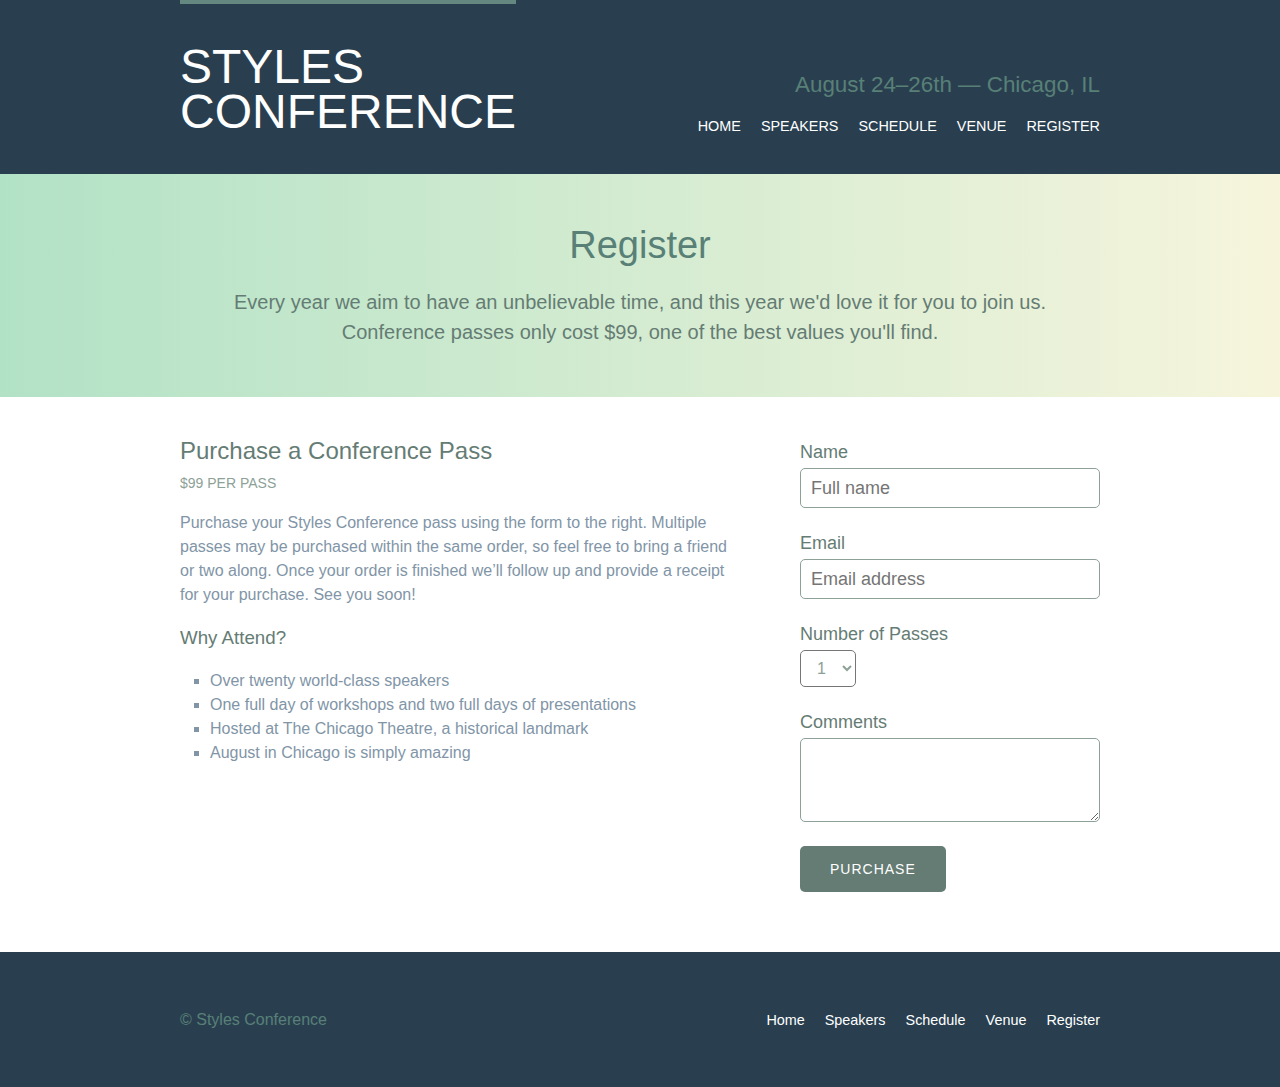
<file: register.html>
<!DOCTYPE html>
<html lang="en">
  <head>
    <meta charset="UTF-8" />
    <!-- <meta name="viewport" content="width=device-width, initial-scale=1.0" /> -->
    <meta name="viewport" content="width=1024" />
    <title>Register</title>
    <link rel="stylesheet" href="./css/header-footer.css" />
    <link rel="stylesheet" href="./css/register.css" />
  </head>

  <body>
    <header>
      <a href="#">
        <h1 class="hover-green">
          Styles <br />
          Conference
        </h1>
      </a>

      <nav>
        <h3>August 24–26th — Chicago, IL</h3>
        <ul>
          <li><a href="./index.html" class="hover-green">Home</a></li>
          <li><a href="./speakers.html" class="hover-green">Speakers</a></li>
          <li><a href="./schedule.html" class="hover-green">Schedule</a></li>
          <li><a href="./venue.html" class="hover-green">Venue</a></li>
          <li><a href="./register.html" class="hover-green">Register</a></li>
        </ul>
      </nav>
    </header>
    <section class="section-gradient">
      <h2 class="gradient-title">Register</h2>
      <p>
        Every year we aim to have an unbelievable time, and this year we'd love
        it for you to join us. Conference passes only cost $99, one of the best
        values you'll find.
      </p>
    </section>
    <main>
      <article class="body-note">
        <h2>Purchase a Conference Pass</h2>
        <h3 class="price">$99 PER PASS</h3>
        <p>
          Purchase your Styles Conference pass using the form to the right.
          Multiple passes may be purchased within the same order, so feel free
          to bring a friend or two along. Once your order is finished we’ll
          follow up and provide a receipt for your purchase. See you soon!
        </p>
        <h3 class="why">Why Attend?</h3>

        <ul>
          <li>Over twenty world-class speakers</li>
          <li>One full day of workshops and two full days of presentations</li>
          <li>Hosted at The Chicago Theatre, a historical landmark</li>
          <li>August in Chicago is simply amazing</li>
        </ul>
      </article>
      <form action="">
        <div>
          <label for="name">Name </label>
          <input type="name" id="name" placeholder="Full name" required />
        </div>
        <div>
          <label for="email">Email </label>
          <input type="email" id="email" required placeholder="Email address" />
        </div>
        <div>
          <label for="number">Number of Passes </label>
          <select name="number-of-passes" id="number">
            <option value="1">1</option>
            <option value="2">2</option>
            <option value="3">3</option>
            <option value="4">4</option>
          </select>
        </div>
        <div>
          <label for="comments">Comments</label>
          <textarea name="comments" id="comments" cols="30" rows="4"></textarea>
        </div>
        <div><button type="submit">purchase</button></div>
      </form>
    </main>

    <footer>
      <p>&copy; Styles Conference</p>
      <nav>
        <ul>
          <li><a href="./index.html" class="hover-green">Home</a></li>
          <li><a href="./speakers.html" class="hover-green">Speakers</a></li>
          <li><a href="./schedule.html" class="hover-green">Schedule</a></li>
          <li><a href="./venue.html" class="hover-green">Venue</a></li>
          <li><a href="./register.html" class="hover-green">Register</a></li>
        </ul>
      </nav>
    </footer>
  </body>
</html>
</file>
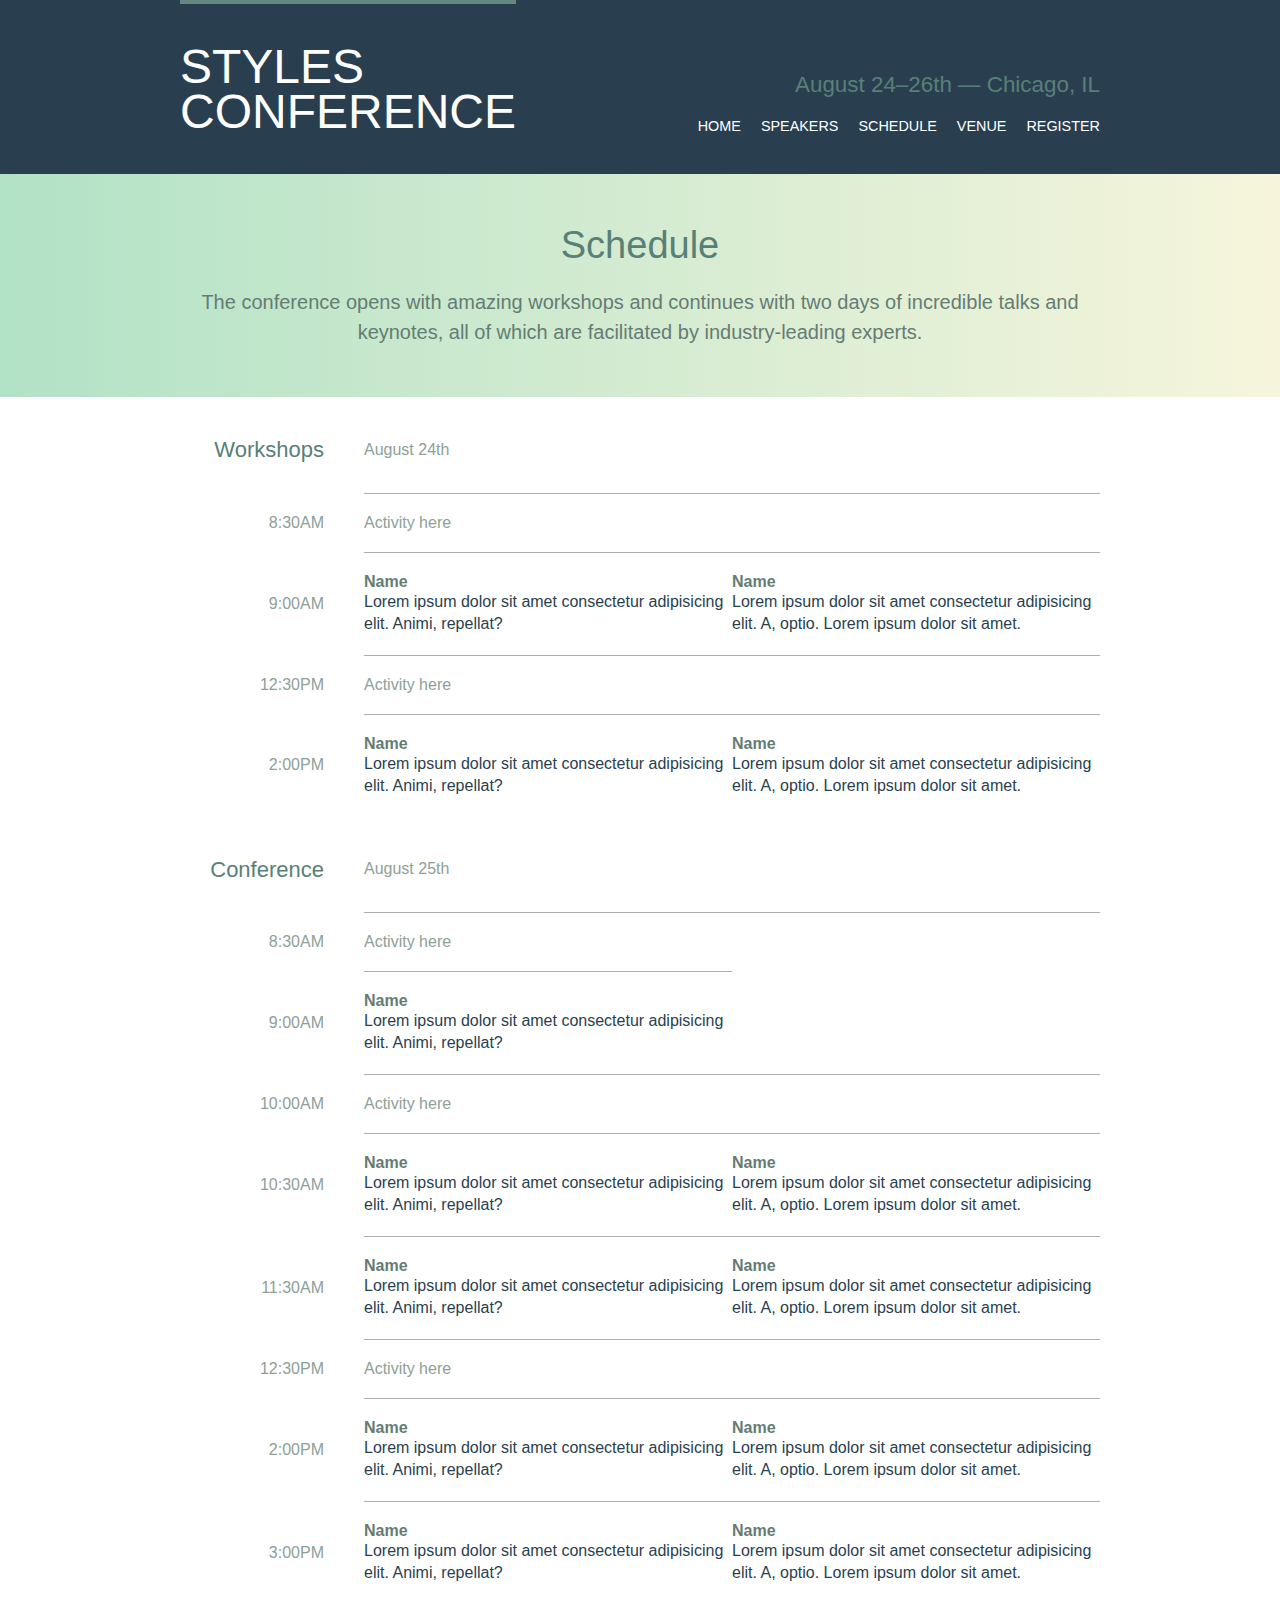
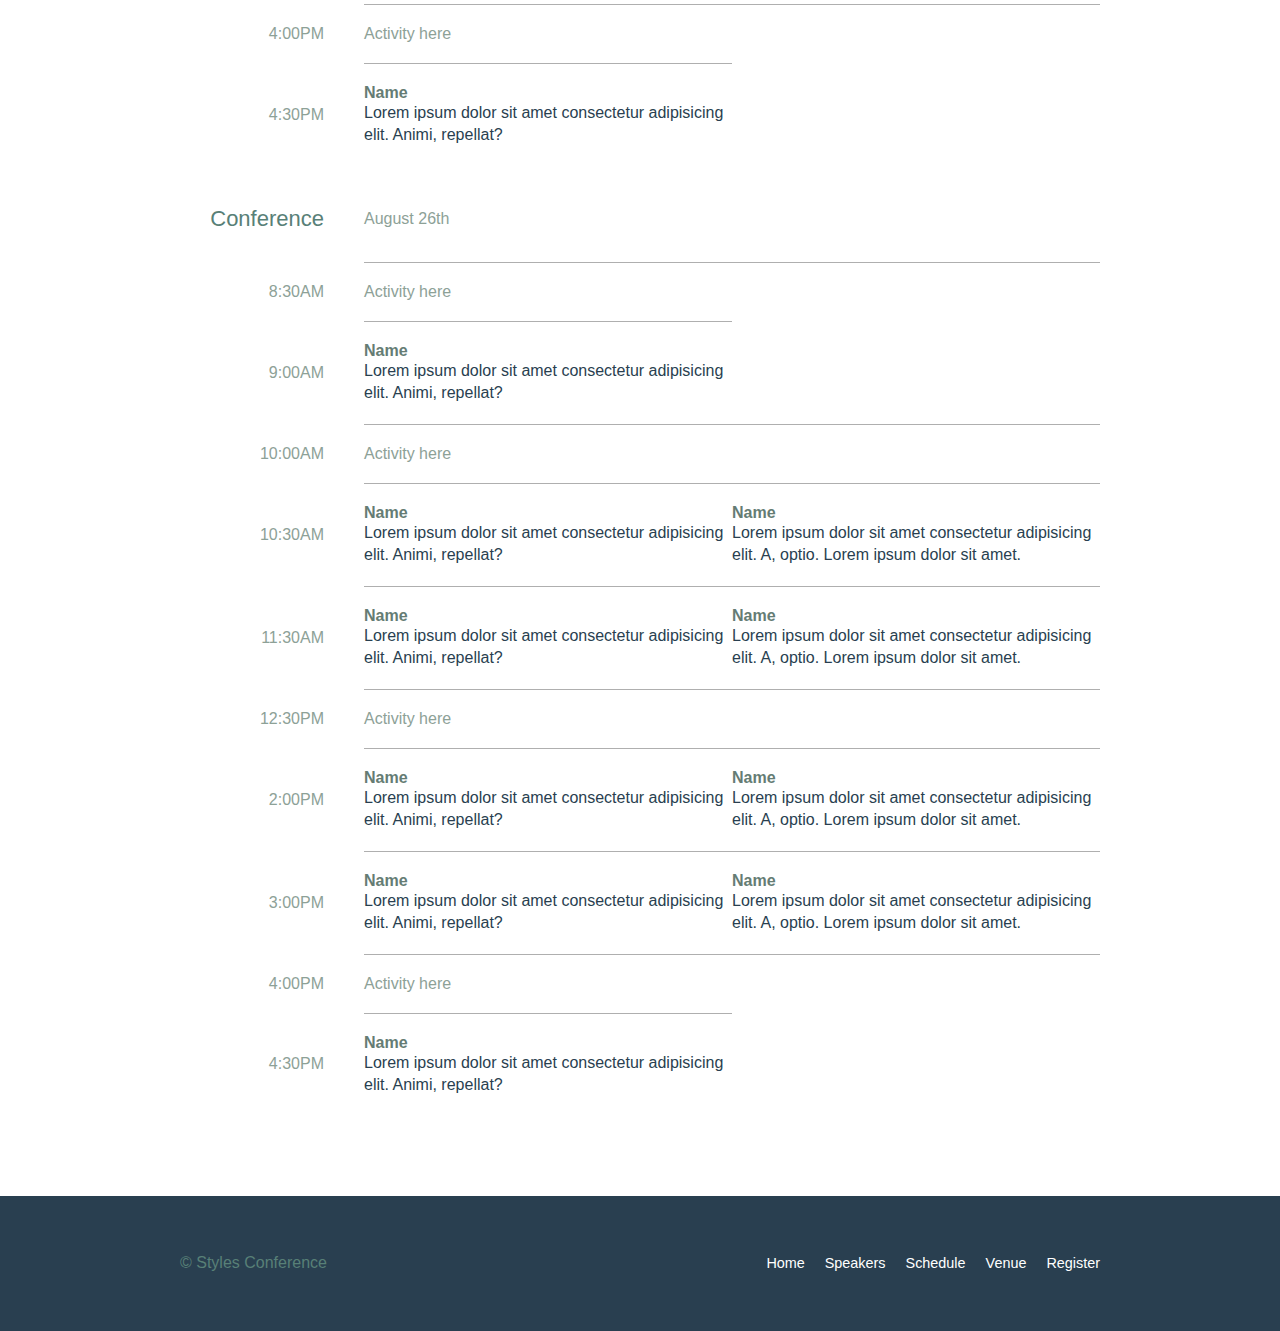
<file: schedule.html>
<!DOCTYPE html>
<html lang="en">
  <head>
    <meta charset="UTF-8" />
    <!-- <meta name="viewport" content="width=device-width, initial-scale=1.0" /> -->
    <meta name="viewport" content="width=1024" />
    <title>Schedule</title>
    <link rel="stylesheet" href="./css/header-footer.css" />
    <link rel="stylesheet" href="./css/schedule.css" />
  </head>

  <body>
    <header>
      <a href="#">
        <h1 class="hover-green">
          Styles <br />
          Conference
        </h1>
      </a>

      <nav>
        <h3>August 24–26th — Chicago, IL</h3>
        <ul>
          <li><a href="./index.html" class="hover-green">Home</a></li>
          <li><a href="./speakers.html" class="hover-green">Speakers</a></li>
          <li><a href="./schedule.html" class="hover-green">Schedule</a></li>
          <li><a href="./venue.html" class="hover-green">Venue</a></li>
          <li><a href="./register.html" class="hover-green">Register</a></li>
        </ul>
      </nav>
    </header>
    <section class="section-gradient">
      <h2 class="gradient-title">Schedule</h2>
      <p>
        The conference opens with amazing workshops and continues with two days
        of incredible talks and keynotes, all of which are facilitated by
        industry-leading experts.
      </p>
    </section>
    <!-- Workshop section -->
    <main>
      <table>
        <thead>
          <tr>
            <th class="title">Workshops</th>
            <th class="grey">August 24th</th>
          </tr>
        </thead>
        <tbody>
          <tr>
            <th class="grey time">8:30AM</th>
            <td colspan="2" class="grey">Activity here</td>
          </tr>
          <tr>
            <th class="grey time">9:00AM</th>
            <td class="na-me">
              Name
              <p>
                Lorem ipsum dolor sit amet consectetur adipisicing elit. Animi,
                repellat?
              </p>
            </td>
            <td class="na-me">
              Name
              <p>
                Lorem ipsum dolor sit amet consectetur adipisicing elit. A,
                optio. Lorem ipsum dolor sit amet.
              </p>
            </td>
          </tr>
          <tr>
            <th class="grey time">12:30PM</th>
            <td colspan="2" class="grey">Activity here</td>
          </tr>
          <tr>
            <th class="grey time">2:00PM</th>
            <td class="na-me">
              Name
              <p>
                Lorem ipsum dolor sit amet consectetur adipisicing elit. Animi,
                repellat?
              </p>
            </td>
            <td class="na-me">
              Name
              <p>
                Lorem ipsum dolor sit amet consectetur adipisicing elit. A,
                optio. Lorem ipsum dolor sit amet.
              </p>
            </td>
          </tr>
        </tbody>
      </table>

      <!-- 1st Conference section -->

      <table>
        <thead>
          <tr>
            <th class="title">Conference</th>
            <th class="grey">August 25th</th>
          </tr>
        </thead>
        <tbody>
          <tr>
            <th class="grey time">8:30AM</th>
            <td colspan="2" class="grey">Activity here</td>
          </tr>
          <tr>
            <th class="grey time">9:00AM</th>
            <td class="na-me">
              Name
              <p>
                Lorem ipsum dolor sit amet consectetur adipisicing elit. Animi,
                repellat?
              </p>
            </td>
          </tr>
          <tr>
            <th class="grey time">10:00AM</th>
            <td colspan="2" class="grey">Activity here</td>
          </tr>
          <tr>
            <th class="grey time">10:30AM</th>
            <td class="na-me">
              Name
              <p>
                Lorem ipsum dolor sit amet consectetur adipisicing elit. Animi,
                repellat?
              </p>
            </td>
            <td class="na-me">
              Name
              <p>
                Lorem ipsum dolor sit amet consectetur adipisicing elit. A,
                optio. Lorem ipsum dolor sit amet.
              </p>
            </td>
          </tr>
          <tr>
            <th class="grey time">11:30AM</th>
            <td class="na-me">
              Name
              <p>
                Lorem ipsum dolor sit amet consectetur adipisicing elit. Animi,
                repellat?
              </p>
            </td>
            <td class="na-me">
              Name
              <p>
                Lorem ipsum dolor sit amet consectetur adipisicing elit. A,
                optio. Lorem ipsum dolor sit amet.
              </p>
            </td>
          </tr>
          <tr>
            <th class="grey time">12:30PM</th>
            <td colspan="2" class="grey">Activity here</td>
          </tr>
          <tr>
            <th class="grey time">2:00PM</th>
            <td class="na-me">
              Name
              <p>
                Lorem ipsum dolor sit amet consectetur adipisicing elit. Animi,
                repellat?
              </p>
            </td>
            <td class="na-me">
              Name
              <p>
                Lorem ipsum dolor sit amet consectetur adipisicing elit. A,
                optio. Lorem ipsum dolor sit amet.
              </p>
            </td>
          </tr>
          <tr>
            <th class="grey time">3:00PM</th>
            <td class="na-me">
              Name
              <p>
                Lorem ipsum dolor sit amet consectetur adipisicing elit. Animi,
                repellat?
              </p>
            </td>
            <td class="na-me">
              Name
              <p>
                Lorem ipsum dolor sit amet consectetur adipisicing elit. A,
                optio. Lorem ipsum dolor sit amet.
              </p>
            </td>
          </tr>
          <tr>
            <th class="grey time">4:00PM</th>
            <td colspan="2" class="grey">Activity here</td>
          </tr>
          <tr>
            <th class="grey time">4:30PM</th>
            <td class="na-me">
              Name
              <p>
                Lorem ipsum dolor sit amet consectetur adipisicing elit. Animi,
                repellat?
              </p>
            </td>
          </tr>
        </tbody>
      </table>

      <!-- 2nd Conference section -->

      <table>
        <thead>
          <tr>
            <th class="title">Conference</th>
            <th class="grey">August 26th</th>
          </tr>
        </thead>
        <tbody>
          <tr>
            <th class="grey time">8:30AM</th>
            <td colspan="2" class="grey">Activity here</td>
          </tr>
          <tr>
            <th class="grey time">9:00AM</th>
            <td class="na-me">
              Name
              <p>
                Lorem ipsum dolor sit amet consectetur adipisicing elit. Animi,
                repellat?
              </p>
            </td>
          </tr>
          <tr>
            <th class="grey time">10:00AM</th>
            <td colspan="2" class="grey">Activity here</td>
          </tr>
          <tr>
            <th class="grey time">10:30AM</th>
            <td class="na-me">
              Name
              <p>
                Lorem ipsum dolor sit amet consectetur adipisicing elit. Animi,
                repellat?
              </p>
            </td>
            <td class="na-me">
              Name
              <p>
                Lorem ipsum dolor sit amet consectetur adipisicing elit. A,
                optio. Lorem ipsum dolor sit amet.
              </p>
            </td>
          </tr>
          <tr>
            <th class="grey time">11:30AM</th>
            <td class="na-me">
              Name
              <p>
                Lorem ipsum dolor sit amet consectetur adipisicing elit. Animi,
                repellat?
              </p>
            </td>
            <td class="na-me">
              Name
              <p>
                Lorem ipsum dolor sit amet consectetur adipisicing elit. A,
                optio. Lorem ipsum dolor sit amet.
              </p>
            </td>
          </tr>
          <tr>
            <th class="grey time">12:30PM</th>
            <td colspan="2" class="grey">Activity here</td>
          </tr>
          <tr>
            <th class="grey time">2:00PM</th>
            <td class="na-me">
              Name
              <p>
                Lorem ipsum dolor sit amet consectetur adipisicing elit. Animi,
                repellat?
              </p>
            </td>
            <td class="na-me">
              Name
              <p>
                Lorem ipsum dolor sit amet consectetur adipisicing elit. A,
                optio. Lorem ipsum dolor sit amet.
              </p>
            </td>
          </tr>
          <tr>
            <th class="grey time">3:00PM</th>
            <td class="na-me">
              Name
              <p>
                Lorem ipsum dolor sit amet consectetur adipisicing elit. Animi,
                repellat?
              </p>
            </td>
            <td class="na-me">
              Name
              <p>
                Lorem ipsum dolor sit amet consectetur adipisicing elit. A,
                optio. Lorem ipsum dolor sit amet.
              </p>
            </td>
          </tr>
          <tr>
            <th class="grey time">4:00PM</th>
            <td colspan="2" class="grey">Activity here</td>
          </tr>
          <tr>
            <th class="grey time">4:30PM</th>
            <td class="na-me">
              Name
              <p>
                Lorem ipsum dolor sit amet consectetur adipisicing elit. Animi,
                repellat?
              </p>
            </td>
          </tr>
        </tbody>
      </table>
    </main>

    <footer>
      <p>&copy; Styles Conference</p>
      <nav>
        <ul>
          <li><a href="./index.html" class="hover-green">Home</a></li>
          <li><a href="./speakers.html" class="hover-green">Speakers</a></li>
          <li><a href="./schedule.html" class="hover-green">Schedule</a></li>
          <li><a href="./venue.html" class="hover-green">Venue</a></li>
          <li><a href="./register.html" class="hover-green">Register</a></li>
        </ul>
      </nav>
    </footer>
  </body>
</html>
</file>
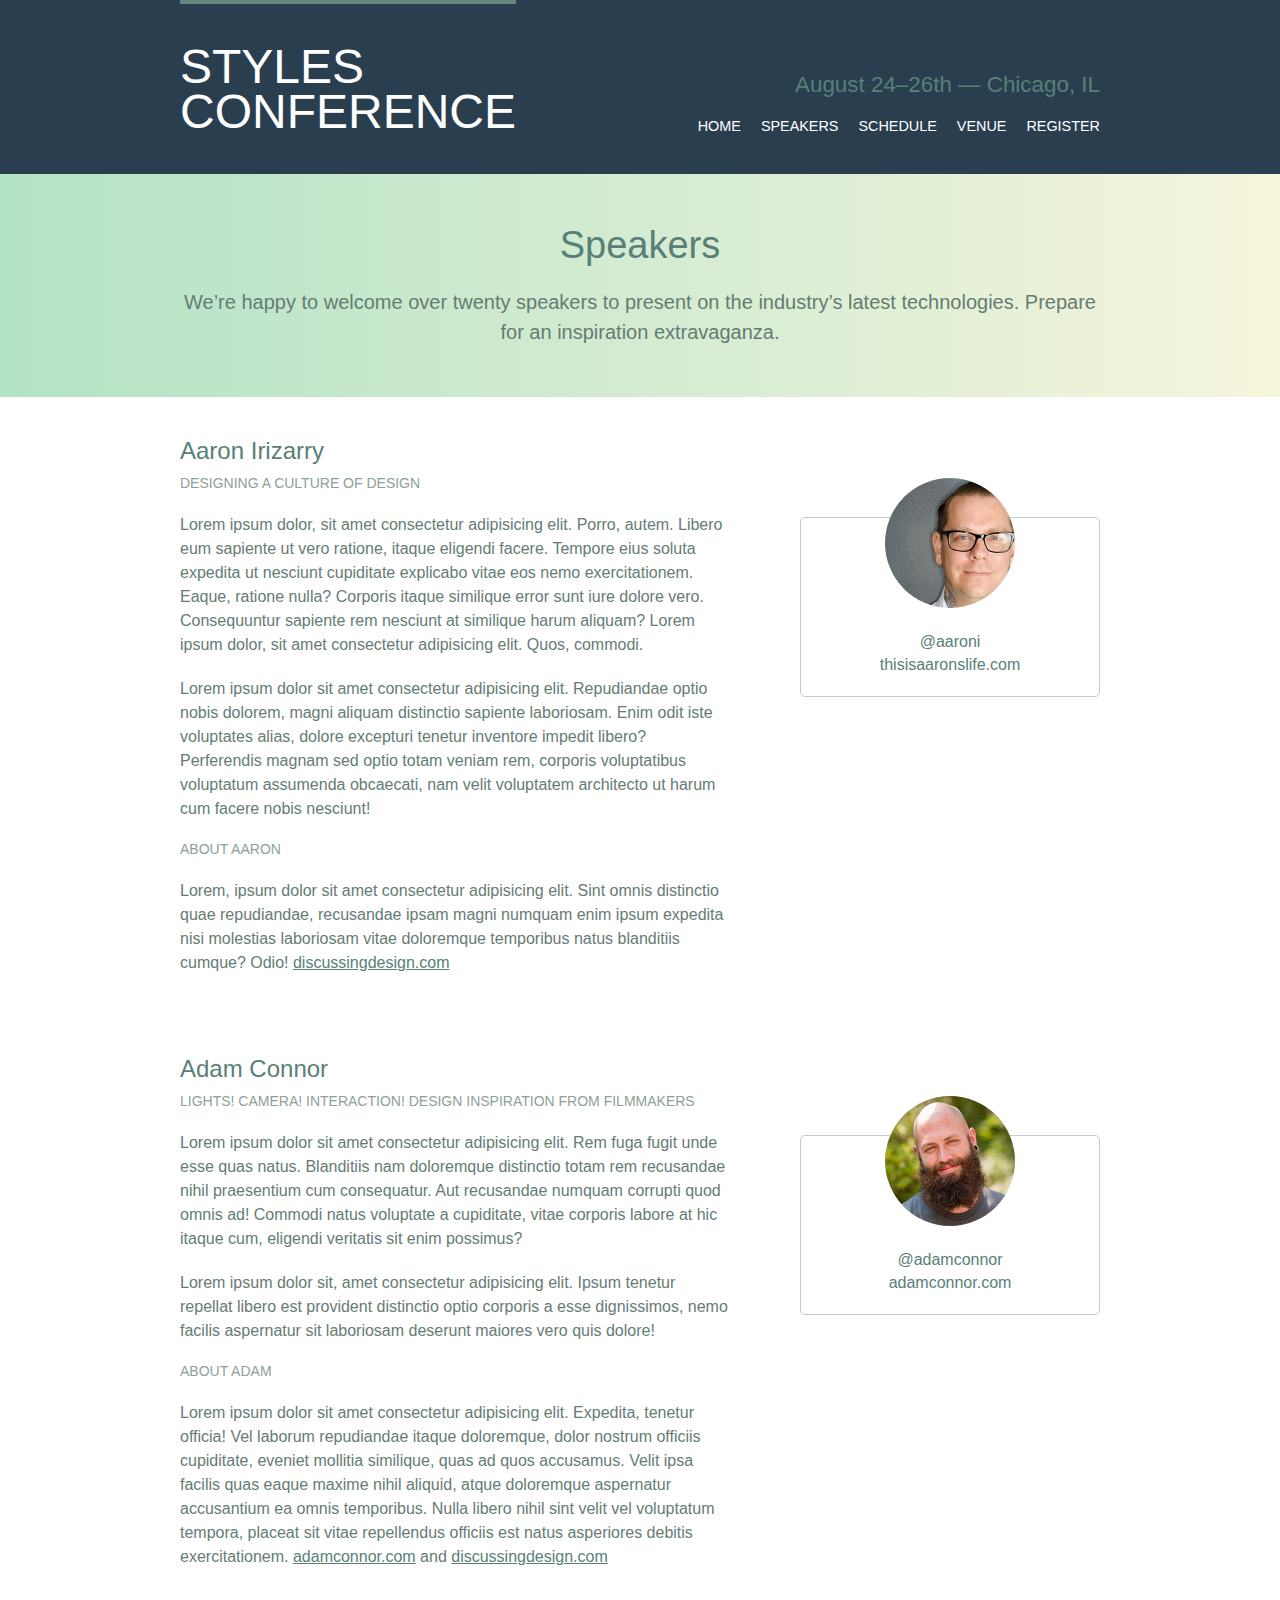
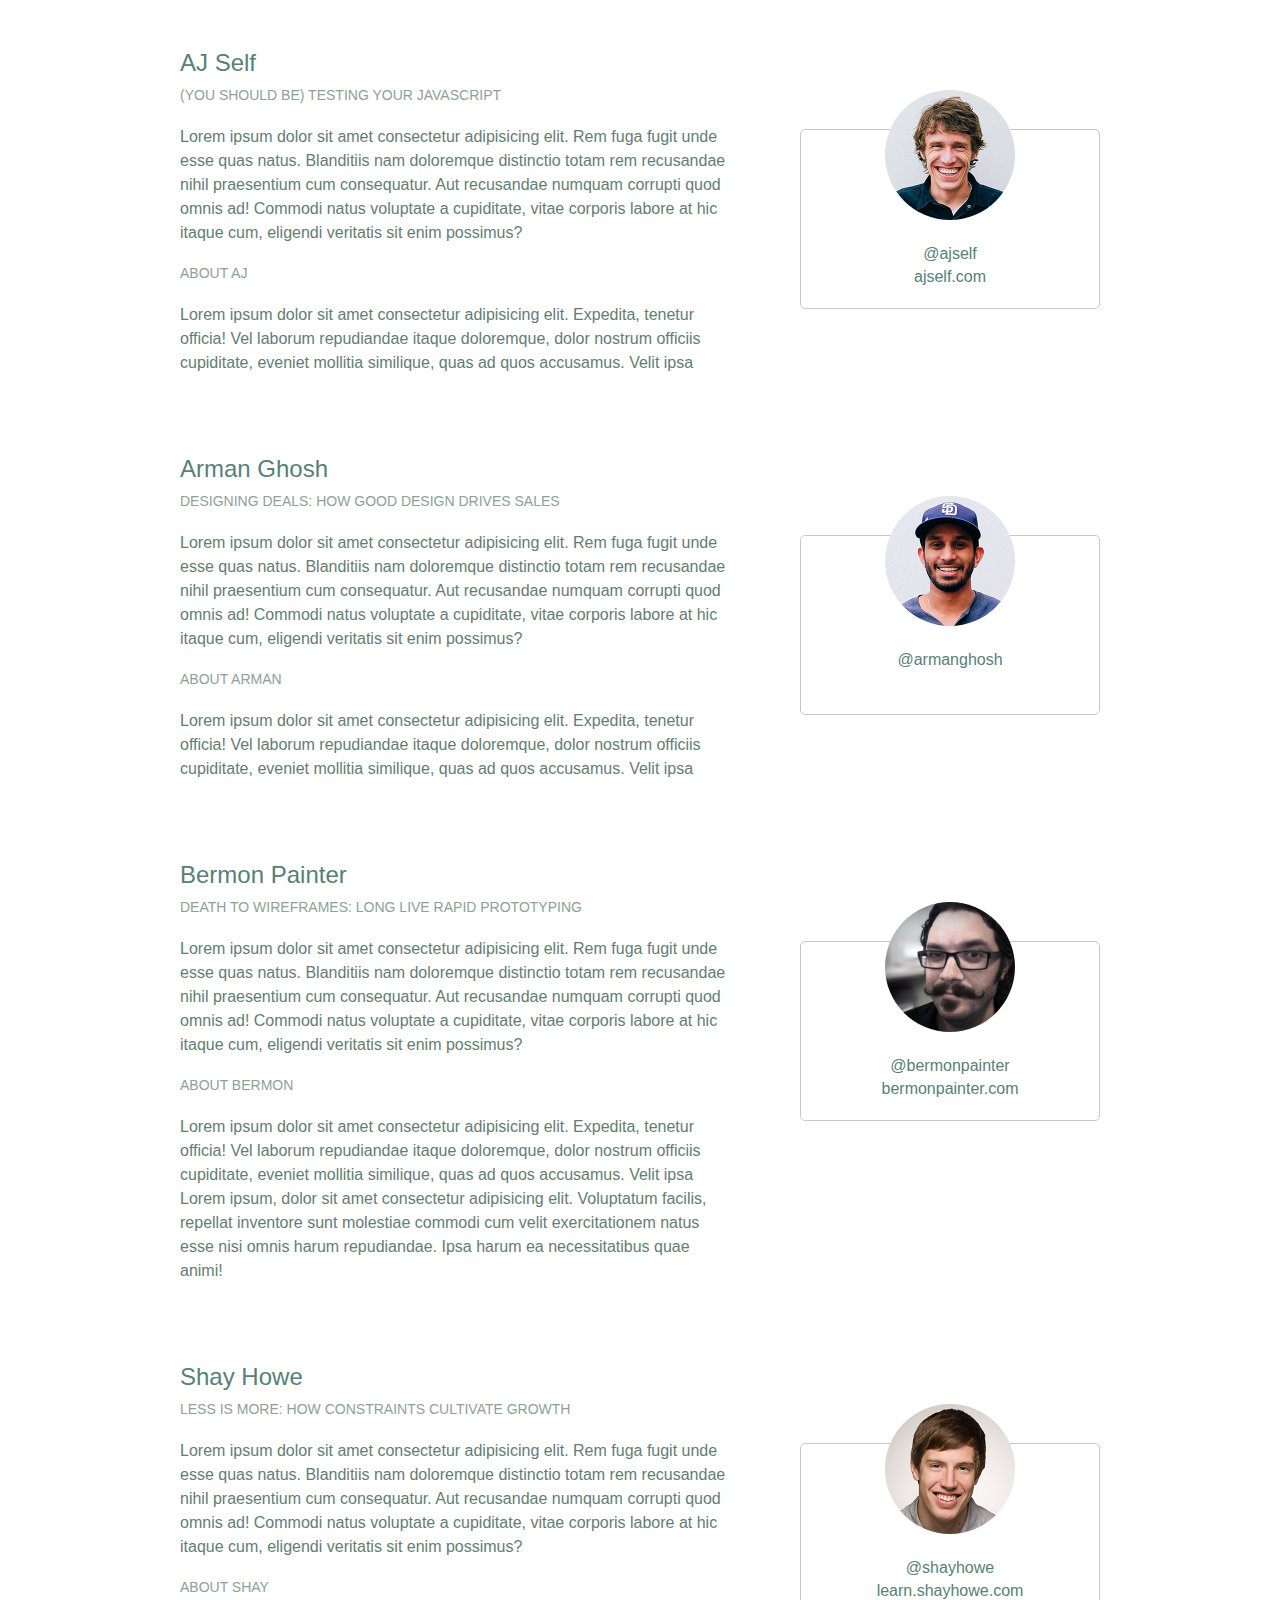
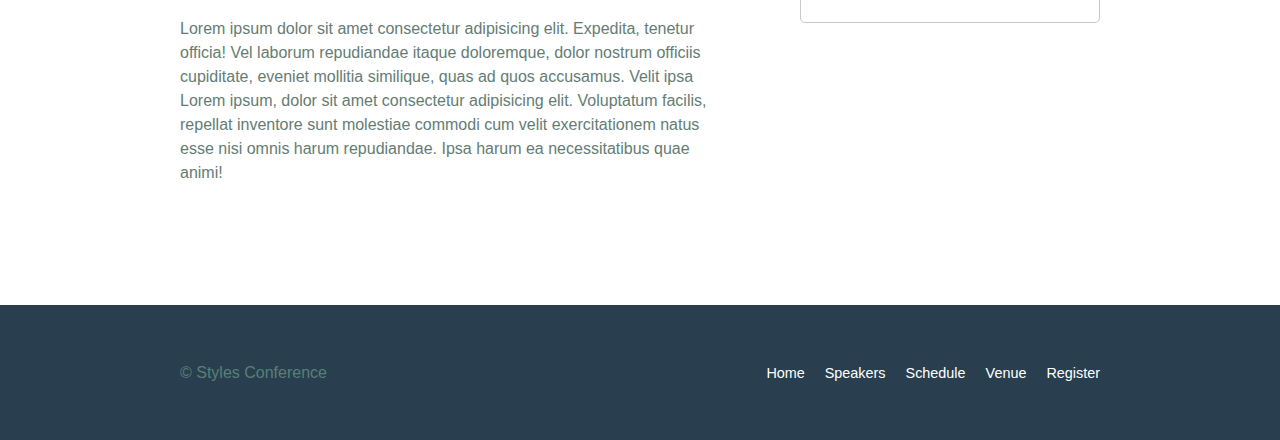
<file: speakers.html>
<!DOCTYPE html>
<html lang="en">
  <head>
    <meta charset="UTF-8" />
    <!-- <meta name="viewport" content="width=device-width, initial-scale=1.0" /> -->
    <meta name="viewport" content="width=1024" />
    <title>Speakers</title>
    <link rel="stylesheet" href="./css/header-footer.css" />
    <link rel="stylesheet" href="./css/speakers.css" />
  </head>

  <body>
    <header>
      <a href="#">
        <h1 class="hover-green">
          Styles <br />
          Conference
        </h1>
      </a>

      <nav>
        <h3>August 24–26th — Chicago, IL</h3>
        <ul>
          <li><a href="./index.html" class="hover-green">Home</a></li>
          <li><a href="./speakers.html" class="hover-green">Speakers</a></li>
          <li><a href="./schedule.html" class="hover-green">Schedule</a></li>
          <li><a href="./venue.html" class="hover-green">Venue</a></li>
          <li><a href="./register.html" class="hover-green">Register</a></li>
        </ul>
      </nav>
    </header>
    <section class="section-gradient">
      <h2 class="gradient-title">Speakers</h2>
      <p>
        We’re happy to welcome over twenty speakers to present on the industry’s
        latest technologies. Prepare for an inspiration extravaganza.
      </p>
    </section>
    <main>
      <section class="info-ctn">
        <article class="speakers-info">
          <h2 class="name">Aaron Irizarry</h2>
          <h4 class="sub-topic">DESIGNING A CULTURE OF DESIGN</h4>
          <p>
            Lorem ipsum dolor, sit amet consectetur adipisicing elit. Porro,
            autem. Libero eum sapiente ut vero ratione, itaque eligendi facere.
            Tempore eius soluta expedita ut nesciunt cupiditate explicabo vitae
            eos nemo exercitationem. Eaque, ratione nulla? Corporis itaque
            similique error sunt iure dolore vero. Consequuntur sapiente rem
            nesciunt at similique harum aliquam? Lorem ipsum dolor, sit amet
            consectetur adipisicing elit. Quos, commodi.
          </p>
          <p>
            Lorem ipsum dolor sit amet consectetur adipisicing elit. Repudiandae
            optio nobis dolorem, magni aliquam distinctio sapiente laboriosam.
            Enim odit iste voluptates alias, dolore excepturi tenetur inventore
            impedit libero? Perferendis magnam sed optio totam veniam rem,
            corporis voluptatibus voluptatum assumenda obcaecati, nam velit
            voluptatem architecto ut harum cum facere nobis nesciunt!
          </p>
          <h4 class="sub-topic">ABOUT AARON</h4>
          <p>
            Lorem, ipsum dolor sit amet consectetur adipisicing elit. Sint omnis
            distinctio quae repudiandae, recusandae ipsam magni numquam enim
            ipsum expedita nisi molestias laboriosam vitae doloremque temporibus
            natus blanditiis cumque? Odio!
            <a href="http://www.discussingdesign.com/" target="_blank" id="grey"
              >discussingdesign.com</a
            >
          </p>
        </article>
        <aside class="contact-details">
          <img
            src="./images/aaron-irizarry.jpg"
            alt="aaron-irizarry"
            class="block"
          />
          <a
            href="https://twitter.com/aaroni"
            class="block"
            id="grey"
            target="_blank"
            >@aaroni</a
          >
          <a
            href="http://www.thisisaaronslife.com/"
            class="block"
            id="grey"
            target="_blank"
            >thisisaaronslife.com
          </a>
        </aside>
      </section>
      <section class="info-ctn">
        <article class="speakers-info">
          <h2 class="name">Adam Connor</h2>
          <h4 class="sub-topic">
            LIGHTS! CAMERA! INTERACTION! DESIGN INSPIRATION FROM FILMMAKERS
          </h4>
          <p>
            Lorem ipsum dolor sit amet consectetur adipisicing elit. Rem fuga
            fugit unde esse quas natus. Blanditiis nam doloremque distinctio
            totam rem recusandae nihil praesentium cum consequatur. Aut
            recusandae numquam corrupti quod omnis ad! Commodi natus voluptate a
            cupiditate, vitae corporis labore at hic itaque cum, eligendi
            veritatis sit enim possimus?
          </p>
          <p>
            Lorem ipsum dolor sit, amet consectetur adipisicing elit. Ipsum
            tenetur repellat libero est provident distinctio optio corporis a
            esse dignissimos, nemo facilis aspernatur sit laboriosam deserunt
            maiores vero quis dolore!
          </p>
          <h4 class="sub-topic">ABOUT ADAM</h4>
          <p>
            Lorem ipsum dolor sit amet consectetur adipisicing elit. Expedita,
            tenetur officia! Vel laborum repudiandae itaque doloremque, dolor
            nostrum officiis cupiditate, eveniet mollitia similique, quas ad
            quos accusamus. Velit ipsa facilis quas eaque maxime nihil aliquid,
            atque doloremque aspernatur accusantium ea omnis temporibus. Nulla
            libero nihil sint velit vel voluptatum tempora, placeat sit vitae
            repellendus officiis est natus asperiores debitis exercitationem.
            <a href="http://adamconnor.com/" target="_blank">adamconnor.com</a>
            and
            <a href="http://www.discussingdesign.com/" target="_blank"
              >discussingdesign.com</a
            >
          </p>
        </article>
        <aside class="contact-details">
          <img src="./images/adam-connor.jpg" alt="adam-connor" class="block" />
          <a
            href="https://twitter.com/adamconnor"
            class="block"
            id="grey"
            target="_blank"
            >@adamconnor</a
          >
          <a
            href="http://adamconnor.com/"
            class="block"
            id="grey"
            target="_blank"
            >adamconnor.com
          </a>
        </aside>
      </section>
      <section class="info-ctn">
        <article class="speakers-info">
          <h2 class="name">AJ Self</h2>
          <h4 class="sub-topic">(YOU SHOULD BE) TESTING YOUR JAVASCRIPT</h4>
          <p>
            Lorem ipsum dolor sit amet consectetur adipisicing elit. Rem fuga
            fugit unde esse quas natus. Blanditiis nam doloremque distinctio
            totam rem recusandae nihil praesentium cum consequatur. Aut
            recusandae numquam corrupti quod omnis ad! Commodi natus voluptate a
            cupiditate, vitae corporis labore at hic itaque cum, eligendi
            veritatis sit enim possimus?
          </p>

          <h4 class="sub-topic">ABOUT AJ</h4>
          <p>
            Lorem ipsum dolor sit amet consectetur adipisicing elit. Expedita,
            tenetur officia! Vel laborum repudiandae itaque doloremque, dolor
            nostrum officiis cupiditate, eveniet mollitia similique, quas ad
            quos accusamus. Velit ipsa
          </p>
        </article>
        <aside class="contact-details">
          <img src="./images/aj-self.jpg" alt="aj-self" class="block" />
          <a
            href="https://twitter.com/ajself"
            class="block"
            id="grey"
            target="_blank"
            >@ajself</a
          >
          <a
            href="http://www.ajself.com/"
            class="block"
            id="grey"
            target="_blank"
            >ajself.com
          </a>
        </aside>
      </section>
      <section class="info-ctn">
        <article class="speakers-info">
          <h2 class="name">Arman Ghosh</h2>
          <h4 class="sub-topic">
            DESIGNING DEALS: HOW GOOD DESIGN DRIVES SALES
          </h4>
          <p>
            Lorem ipsum dolor sit amet consectetur adipisicing elit. Rem fuga
            fugit unde esse quas natus. Blanditiis nam doloremque distinctio
            totam rem recusandae nihil praesentium cum consequatur. Aut
            recusandae numquam corrupti quod omnis ad! Commodi natus voluptate a
            cupiditate, vitae corporis labore at hic itaque cum, eligendi
            veritatis sit enim possimus?
          </p>

          <h4 class="sub-topic">ABOUT ARMAN</h4>
          <p>
            Lorem ipsum dolor sit amet consectetur adipisicing elit. Expedita,
            tenetur officia! Vel laborum repudiandae itaque doloremque, dolor
            nostrum officiis cupiditate, eveniet mollitia similique, quas ad
            quos accusamus. Velit ipsa
          </p>
        </article>
        <aside class="contact-details">
          <img src="./images/arman-ghosh.jpg" alt="arman-ghosh" class="block" />
          <a
            href="https://twitter.com/armanghosh"
            class="block"
            id="grey"
            target="_blank"
            >@armanghosh</a
          >
        </aside>
      </section>
      <section class="info-ctn">
        <article class="speakers-info">
          <h2 class="name">Bermon Painter</h2>
          <h4 class="sub-topic">
            DEATH TO WIREFRAMES: LONG LIVE RAPID PROTOTYPING
          </h4>
          <p>
            Lorem ipsum dolor sit amet consectetur adipisicing elit. Rem fuga
            fugit unde esse quas natus. Blanditiis nam doloremque distinctio
            totam rem recusandae nihil praesentium cum consequatur. Aut
            recusandae numquam corrupti quod omnis ad! Commodi natus voluptate a
            cupiditate, vitae corporis labore at hic itaque cum, eligendi
            veritatis sit enim possimus?
          </p>

          <h4 class="sub-topic">ABOUT BERMON</h4>
          <p>
            Lorem ipsum dolor sit amet consectetur adipisicing elit. Expedita,
            tenetur officia! Vel laborum repudiandae itaque doloremque, dolor
            nostrum officiis cupiditate, eveniet mollitia similique, quas ad
            quos accusamus. Velit ipsa Lorem ipsum, dolor sit amet consectetur
            adipisicing elit. Voluptatum facilis, repellat inventore sunt
            molestiae commodi cum velit exercitationem natus esse nisi omnis
            harum repudiandae. Ipsa harum ea necessitatibus quae animi!
          </p>
        </article>
        <aside class="contact-details">
          <img
            src="./images/bermon-painter.jpg"
            alt="bermon-painter"
            class="block"
          />
          <a
            href="https://twitter.com/bermonpainter"
            class="block"
            id="grey"
            target="_blank"
            >@bermonpainter</a
          >
          <a
            href="http://bermonpainter.com/"
            class="block"
            id="grey"
            target="_blank"
            >bermonpainter.com</a
          >
        </aside>
      </section>
      <section class="info-ctn">
        <article class="speakers-info">
          <h2 class="name">Shay Howe</h2>
          <h4 class="sub-topic">
            LESS IS MORE: HOW CONSTRAINTS CULTIVATE GROWTH
          </h4>
          <p>
            Lorem ipsum dolor sit amet consectetur adipisicing elit. Rem fuga
            fugit unde esse quas natus. Blanditiis nam doloremque distinctio
            totam rem recusandae nihil praesentium cum consequatur. Aut
            recusandae numquam corrupti quod omnis ad! Commodi natus voluptate a
            cupiditate, vitae corporis labore at hic itaque cum, eligendi
            veritatis sit enim possimus?
          </p>

          <h4 class="sub-topic">ABOUT SHAY</h4>
          <p>
            Lorem ipsum dolor sit amet consectetur adipisicing elit. Expedita,
            tenetur officia! Vel laborum repudiandae itaque doloremque, dolor
            nostrum officiis cupiditate, eveniet mollitia similique, quas ad
            quos accusamus. Velit ipsa Lorem ipsum, dolor sit amet consectetur
            adipisicing elit. Voluptatum facilis, repellat inventore sunt
            molestiae commodi cum velit exercitationem natus esse nisi omnis
            harum repudiandae. Ipsa harum ea necessitatibus quae animi!
          </p>
        </article>
        <aside class="contact-details">
          <img src="./images/shay-howe.jpg" alt="shay-howe" class="block" />
          <a
            href="https://twitter.com/shayhowe"
            class="block"
            id="grey"
            target="_blank"
            >@shayhowe</a
          >
          <a
            href="http://learn.shayhowe.com/"
            class="block"
            id="grey"
            target="_blank"
            >learn.shayhowe.com</a
          >
        </aside>
      </section>
    </main>
    <footer>
      <p>&copy; Styles Conference</p>
      <nav>
        <ul>
          <li><a href="./index.html" class="hover-green">Home</a></li>
          <li><a href="./speakers.html" class="hover-green">Speakers</a></li>
          <li><a href="./schedule.html" class="hover-green">Schedule</a></li>
          <li><a href="./venue.html" class="hover-green">Venue</a></li>
          <li><a href="./register.html" class="hover-green">Register</a></li>
        </ul>
      </nav>
    </footer>
  </body>
</html>
</file>
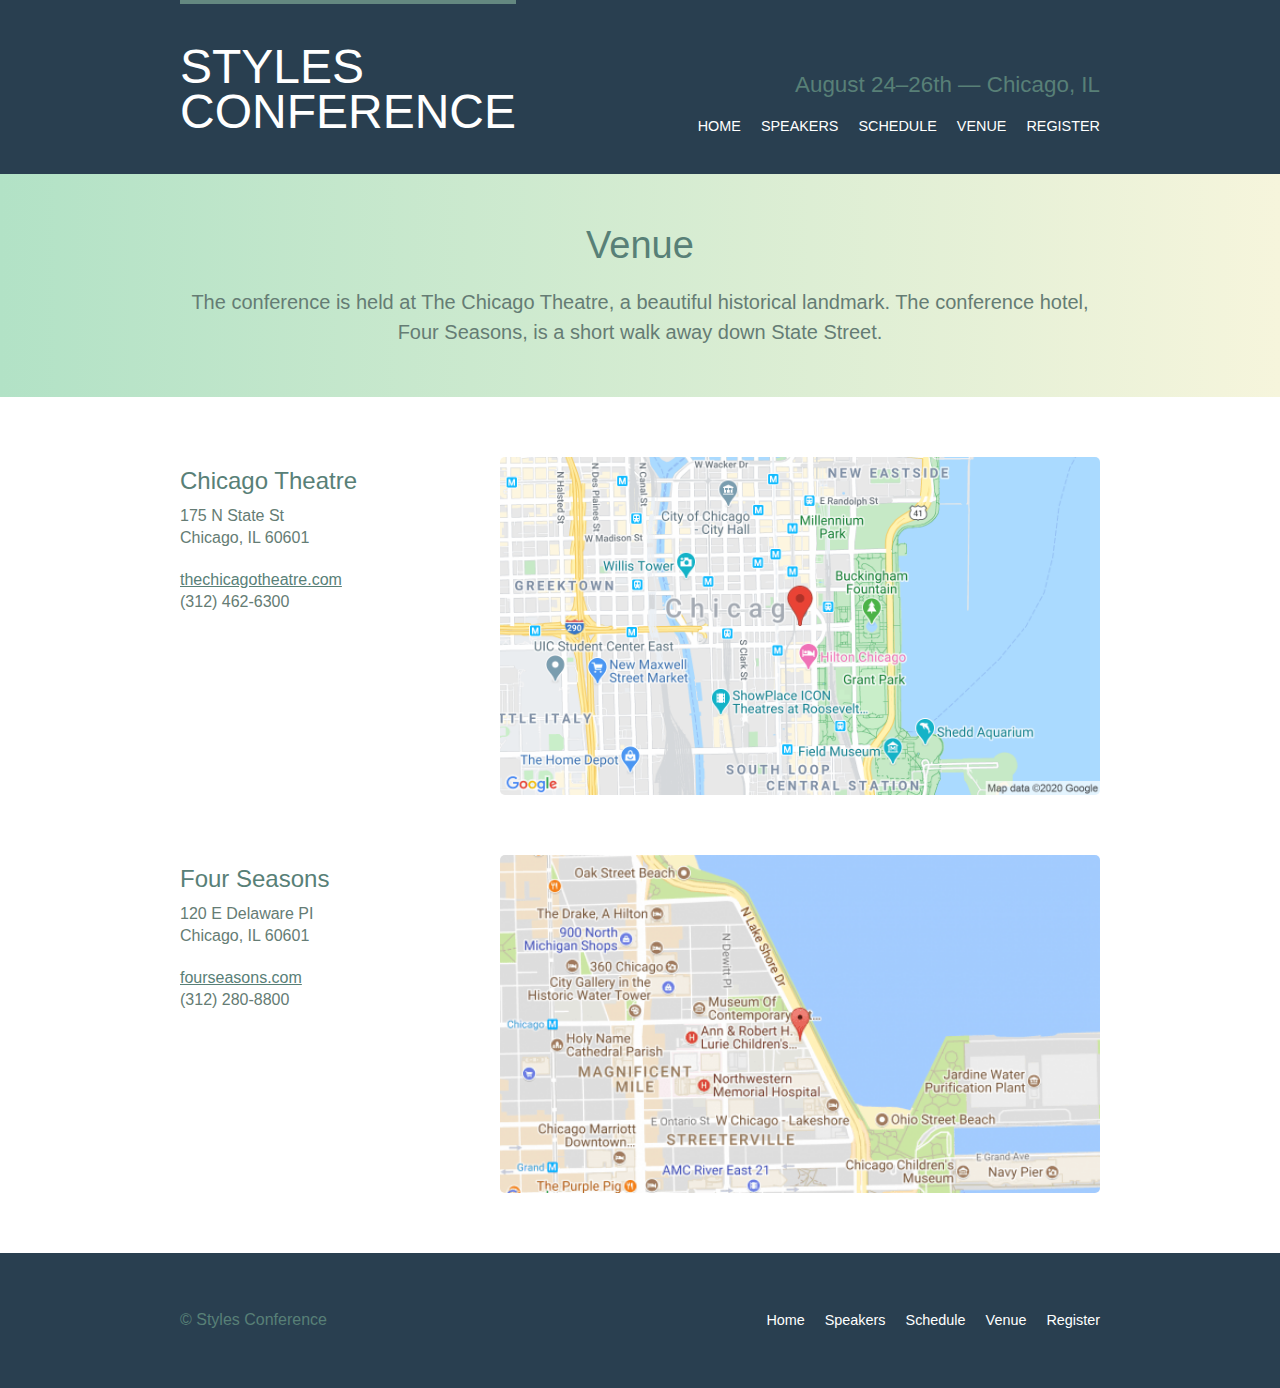
<file: venue.html>
<!DOCTYPE html>
<html lang="en">
  <head>
    <meta charset="UTF-8" />
    <!-- <meta name="viewport" content="width=device-width, initial-scale=1.0" /> -->
    <meta name="viewport" content="width=1024" />
    <title>Venue</title>
    <link rel="stylesheet" href="./css/header-footer.css" />
    <link rel="stylesheet" href="./css/venue.css" />
  </head>
  <body>
    <header>
      <a href="#">
        <h1 class="hover-green">
          Styles <br />
          Conference
        </h1>
      </a>

      <nav>
        <h3>August 24–26th — Chicago, IL</h3>
        <ul>
          <li><a href="./index.html" class="hover-green">Home</a></li>
          <li><a href="./speakers.html" class="hover-green">Speakers</a></li>
          <li><a href="./schedule.html" class="hover-green">Schedule</a></li>
          <li><a href="./venue.html" class="hover-green">Venue</a></li>
          <li><a href="./register.html" class="hover-green">Register</a></li>
        </ul>
      </nav>
    </header>
    <section class="section-gradient">
      <h2 class="gradient-title">Venue</h2>
      <p>
        The conference is held at The Chicago Theatre, a beautiful historical
        landmark. The conference hotel, Four Seasons, is a short walk away down
        State Street.
      </p>
    </section>
    <main>
      <section class="location">
        <article>
          <h2 class="point">Chicago Theatre</h2>
          <p class="address">
            175 N State St <br />
            Chicago, IL 60601
          </p>
          <p class="website">
            <a
              href="http://www.thechicagotheatre.com/"
              target="_blank"
              class="hover-grey"
            >
              thechicagotheatre.com </a
            ><br />
            (312) 462-6300
          </p>
        </article>
        <img src="./images/chicago1.png" alt="chicago" />
      </section>
      <section class="location">
        <article>
          <h2 class="point">Four Seasons</h2>
          <p class="address">
            120 E Delaware PI
            <br />
            Chicago, IL 60601
          </p>
          <p class="website">
            <a
              href="http://www.fourseasons.com/"
              target="_blank"
              class="hover-grey"
            >
              fourseasons.com </a
            ><br />
            (312) 280-8800
          </p>
        </article>
        <img src="./images/n-lake-shore-DR.png" alt="n-lake-shore" />
      </section>
    </main>

    <footer>
      <p>&copy; Styles Conference</p>
      <nav>
        <ul>
          <li><a href="./index.html" class="hover-green">Home</a></li>
          <li><a href="./speakers.html" class="hover-green">Speakers</a></li>
          <li><a href="./schedule.html" class="hover-green">Schedule</a></li>
          <li><a href="./venue.html" class="hover-green">Venue</a></li>
          <li><a href="./register.html" class="hover-green">Register</a></li>
        </ul>
      </nav>
    </footer>
  </body>
</html>
</file>
<file: css/header-footer.css>
* {
  margin: 0;
  padding: 0;
  box-sizing: border-box;
  scroll-behavior: smooth;
  text-decoration: none;
}
:root {
  --color1: #588077;
  --color2: #8da197;
  --color3: #293f50;
  --color4: #657c74;
}
.hover-green:hover {
  color: var(--color1);
}
.hover-grey:hover {
  color: var(--color2);
}
body {
  font-family: "Lato-Light", sans-serif;
}

header {
  background-color: var(--color3);
  display: flex;
  justify-content: space-between;
  align-items: flex-end;
  padding: 0 180px 40px 180px;
}
header a {
  color: white;
}
header h1 {
  display: inline-block;
  text-transform: uppercase;
  font-size: 48px;
  padding-top: 40px;
  border-top: 4px solid #648880;
  line-height: 45px;
  font-weight: 100;
}
header nav {
  text-align: right;
}
.hover-green:hover {
  color: var(--color1);
}

header nav ul li {
  float: left;
  margin: 20px 0px 0px 20px;
  text-transform: uppercase;
  font-size: 90%;
  list-style-type: none;
}
header nav ul li a {
  color: white;
}
header nav h3 {
  color: var(--color1);
  font-size: 1.4rem;
  font-weight: 300;
}

.section-gradient {
  background: linear-gradient(to right, rgb(178, 226, 198), rgb(246, 245, 220));
  padding: 30px 180px;
  text-align: center;
}
.section-gradient .gradient-title {
  color: var(--color1);
  font-weight: 100;
  padding: 20px 0;
  font-size: 38px;
}
.section-gradient p {
  color: var(--color4);

  line-height: 30px;
  padding-bottom: 20px;
  font-size: 20px;
}

footer {
  height: 15vh;
  background-color: var(--color3);
  padding: 0 180px;
  display: flex;
  justify-content: space-between;
  align-items: center;
}
footer p {
  color: var(--color1);
}
footer nav ul li {
  float: left;
  margin-left: 20px;
  font-size: 90%;
  list-style-type: none;
}
footer nav ul li a {
  color: white;
}
</file>
<file: css/register.css>
/* This stylesheet is for only the main contents of the register's page */

main {
  padding: 40px 180px;
  display: flex;
  justify-content: space-between;
  align-items: flex-start;
}
main .body-note {
  width: 550px;
}

h2,
h3 {
  font-weight: 400;
}
main .body-note h2 {
  color: var(--color4);
  margin-bottom: 10px;
}
main .body-note .price {
  color: var(--color2);
  font-size: 14px;
}
main .body-note p {
  margin: 20px 0;
  line-height: 24px;
  color: #8195a7;
}
main .body-note .why {
  color: var(--color4);
  margin-bottom: 20px;
}
main .body-note ul {
  list-style-type: square;
  margin-left: 30px;
  color: #8195a7;
  line-height: 24px;
}
main form {
  width: 300px;
}
main form div {
  margin-bottom: 20px;
}
main form label {
  display: block;
  padding: 5px 0;
  color: var(--color4);
  cursor: pointer;
  font-size: 18px;
  font-weight: 100;
}
main form input {
  width: 100%;
  height: 40px;
  font-size: 18px;
  font-weight: 100;
  font-family: sans-serif;
  padding: 0 10px;
  border-radius: 5px;
  border: 1px solid var(--color2);
  background: transparent;
  color: var(--color2);
}

form select {
  background-color: transparent;
  font-size: 16px;
  font-family: sans-serif;
  letter-spacing: 1px;
  padding: 8px 12px;
  border-radius: 5px;
  color: var(--color2);
}

form textarea {
  background-color: transparent;
  font-size: 16px;
  font-family: sans-serif;
  letter-spacing: 1px;
  padding: 5px;
  border-radius: 5px;
  color: var(--color2);
  border: 1px solid var(--color2);
  width: 100%;
}
form button {
  background-color: var(--color4);
  font-size: 14px;
  font-family: sans-serif;
  letter-spacing: 1px;
  padding: 15px 30px;
  border-radius: 5px;
  color: #ffffff;
  text-transform: uppercase;
  outline: none;
  border: none;
}
</file>
<file: css/schedule.css>
/* This stylesheet is for only the main contents of the schedule's page */
main {
  padding: 40px 180px;
}
table {
  border-spacing: none;
  border-collapse: collapse;
  margin-bottom: 40px;
}
table th {
  font-weight: 100;
  width: 20%;
}
table td {
  width: 40%;
  padding-bottom: 20px;
}
table thead .title {
  font-size: 22px;
  color: var(--color1);
  padding-right: 40px;
  padding-bottom: 30px;
}
table thead th:nth-child(2) {
  text-align: left;
  padding-bottom: 30px;
}
.grey {
  color: var(--color2);
}
table tbody td {
  border-top: 1.5px solid rgb(175, 175, 175);
  padding-top: 20px;
}
table tbody tr .time {
  padding-right: 40px;
}

.title,
.time {
  text-align: right;
}
table tbody tr td:nth-of-type(1) {
  padding-right: 5px;
}
table tbody tr .na-me {
  font-weight: 600;
  color: var(--color4);
}
table tbody tr .na-me p {
  font-weight: 100;
  color: var(--color3);
  line-height: 22px;
}
</file>
<file: css/speakers.css>
/* This stylesheet is for only the main contents of the speaker's page */

main {
  padding: 40px 180px;
}
main .info-ctn {
  display: flex;
  justify-content: space-between;
  align-items: flex-start;
}
main .info-ctn .speakers-info {
  width: 550px;
  margin-bottom: 60px;
}

main .info-ctn .name {
  color: var(--color1);
  margin-bottom: 10px;
  font-weight: 100;
}
main .info-ctn .sub-topic {
  color: var(--color2);
  margin-bottom: 22px;
  font-weight: 100;
  font-size: 14px;
  text-transform: uppercase;
}

main .info-ctn p {
  color: var(--color4);
  margin-bottom: 20px;
  font-size: 16px;
  line-height: 24px;
}
main .info-ctn .speakers-info a {
  color: var(--color1);
  text-decoration: underline;
}
main .info-ctn .contact-details {
  border: 1px solid #c8c8c8;
  border-radius: 5px;
  width: 300px;
  height: 180px;
  margin-top: 80px;
}
main .info-ctn .contact-details img {
  border-radius: 50%;
  width: 130px;
  display: block;
  margin: 0 auto;
  transform: translateY(-40px);
}
main .info-ctn .contact-details a {
  display: block;
  text-align: center;
  margin-bottom: 5px;
  color: var(--color1);
  transform: translateY(-15px);
}
#grey:hover {
  color: #b9b9b9;
}
</file>
<file: css/venue.css>
/* This stylesheet is for only the main contents of the venue's page */

main {
  padding: 60px 180px;
}
.location {
  display: flex;
  justify-content: space-between;
  align-items: flex-start;
}
.location:nth-child(1) {
  margin-bottom: 60px;
}

.location article .point {
  color: var(--color1);
  margin: 10px 0;
  font-weight: 400;
}
.address,
.website {
  line-height: 22px;
  color: var(--color4);
  margin-bottom: 20px;
}
.location article .website a {
  display: inline-block;
  color: var(--color1);
  text-decoration: underline;
}
.location article .website .hover-grey:hover {
  color: var(--color2);
}
.location img {
  width: 600px;
  border-radius: 5px;
}
</file>
